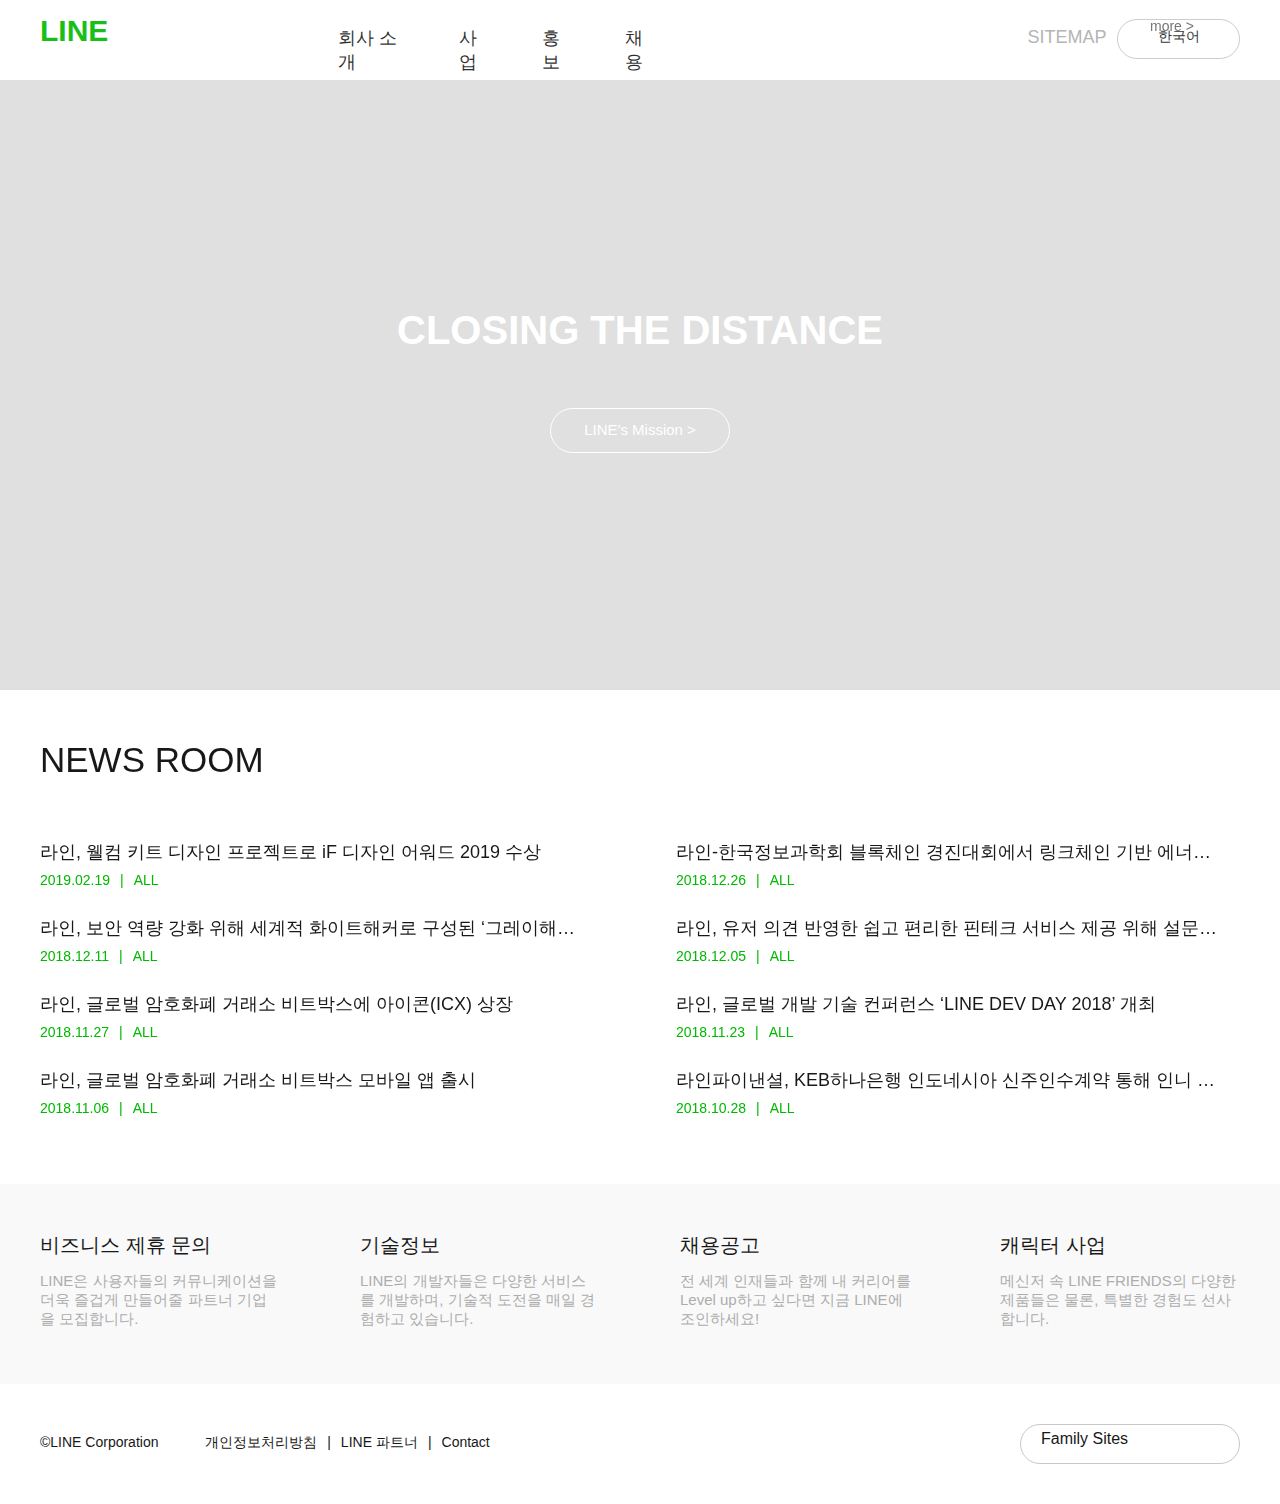
<file: DAY2/index.html>
<!DOCTYPE html>
<html lang="ko-KR">

<head>
    <meta charset="UTF-8">
    <title>DAY2</title>
    <link rel="stylesheet" href="css/style.css">
</head>

<body>
    <div class="container">
        <div class="header-bg">
        <header class="header">
            <h1 class="logo"><a href="#">LINE</a></h1>
            <nav class="navigation">
                <ul class="menu">
                    <li class="main-menu"><span class="main-menu-text">회사 소개</span></li>
                    <li class="main-menu"><span class="main-menu-text">사업</span></li>
                    <li class="main-menu"><span class="main-menu-text">홍보</span></li>
                    <li class="main-menu-last"><span class="main-menu-text">채용</span></li>
                </ul>
            </nav>
            <h3 class="site-map"><a href="#">SITEMAP</a></h3>
            <div class="change-lang">한국어</div>
        </header>
    </div>
        <main class="visual">
            <!-- <video src="https://youtu.be/JPpiKm8dKR8" loop="" autoplay="" muted=""></video> -->
            <p class="visual-sentence">CLOSING THE DISTANCE</p>
            <button class="mission-click">LINE's Mission ></button>
        </main>
        <article class="news">
            <div class="news-heading">
                <h2 class="news-menu">News Room</h2>
                <h4 class="news-more">more ></h4>
            </div>
            <div class="news-contents-group">
                    <ul class="news-contents">
                        <li class="news-contents-detail">
                            <a href="#">
                                <p class="news-headline">라인, 웰컴 키트 디자인 프로젝트로 iF 디자인 어워드 2019 수상</p>
                                <div class="news-info">
                                    <time class="news-date">2019.02.19</time>
                                    <div class="news-category">ALL</div>
                                </div>
                            </a>
                        </li>
                        <li class="news-contents-detail">
                                <a href="#">
                                    <p class="news-headline">라인-한국정보과학회 블록체인 경진대회에서 링크체인 기반 에너지 거래 플랫폼 선보인 EVlock팀 우승</p>
                                    <div class="news-info">
                                        <time class="news-date">2018.12.26</time>
                                        <div class="news-category">ALL</div>
                                    </div>
                                </a>
                            </li>
                        <li class="news-contents-detail">
                            <a href="#">
                                <p class="news-headline">라인, 보안 역량 강화 위해 세계적 화이트해커로 구성된 ‘그레이해쉬’ 인수</p>
                                <div class="news-info">
                                    <time class="news-date">2018.12.11</time>
                                    <div class="news-category">ALL</div>
                                </div>
                            </a>
                        </li>
                        <li class="news-contents-detail">
                                <a href="#">
                                    <p class="news-headline">라인, 유저 의견 반영한 쉽고 편리한 핀테크 서비스 제공 위해 설문조사 실시</p>
                                    <div class="news-info">
                                        <time class="news-date">2018.12.05</time>
                                        <div class="news-category">ALL</div>
                                    </div>
                                </a>
                            </li>
                        <li class="news-contents-detail">
                            <a href="#">
                                <p class="news-headline">라인, 글로벌 암호화폐 거래소 비트박스에 아이콘(ICX) 상장</p>
                                <div class="news-info">
                                    <time class="news-date">2018.11.27</time>
                                    <div class="news-category">ALL</div>
                                </div>
                            </a>
                        </li>
                        <li class="news-contents-detail">
                                <a href="#">
                                    <p class="news-headline">라인, 글로벌 개발 기술 컨퍼런스 ‘LINE DEV DAY 2018’ 개최</p>
                                    <div class="news-info">
                                        <time class="news-date">2018.11.23</time>
                                        <div class="news-category">ALL</div>
                                    </div>
                                </a>
                            </li>
                        <li class="news-contents-detail">
                            <a href="#">
                                <p class="news-headline">라인, 글로벌 암호화폐 거래소 비트박스 모바일 앱 출시</p>
                                <div class="news-info">
                                    <time class="news-date">2018.11.06</time>
                                    <div class="news-category">ALL</div>
                                </div>
                            </a>
                        </li>
                        <li class="news-contents-detail">
                            <a href="#">
                                <p class="news-headline">라인파이낸셜, KEB하나은행 인도네시아 신주인수계약 통해 인니 핀테크 사업 본격화</p>
                                <div class="news-info">
                                    <time class="news-date">2018.10.28</time>
                                    <div class="news-category">ALL</div>
                                </div>
                            </a>
                        </li>
                    </ul>
            </div>
        </article>
        <div class="company-bg">
            <section class="company">
                <ul class="company-pr">
                    <li class="company-pr-detail">
                        <a href="#">
                            <h4 class="company-heading">비즈니스 제휴 문의</h4>
                            <p class="company-brief">LINE은 사용자들의 커뮤니케이션을 더욱 즐겁게 만들어줄 파트너 기업을 모집합니다.</p>
                        </a>
                    </li>
                    <li class="company-pr-detail">
                        <a href="#">
                            <h4 class="company-heading">기술정보</h4>
                            <p class="company-brief">LINE의 개발자들은 다양한 서비스를 개발하며, 기술적 도전을 매일 경험하고 있습니다.</p>
                        </a>
                    </li>
                    <li class="company-pr-detail">
                        <a href="#">
                            <h4 class="company-heading">채용공고</h4>
                            <p class="company-brief">전 세계 인재들과 함께 내 커리어를 Level up하고 싶다면 지금 LINE에 조인하세요!</p>
                        </a>
                    </li>
                    <li class="company-pr-detail-last">
                        <a href="#">
                            <h4 class="company-heading">캐릭터 사업</h4>
                            <p class="company-brief">메신저 속 LINE FRIENDS의 다양한 제품들은 물론, 특별한 경험도 선사합니다.</p>
                        </a>
                    </li>
                </ul>
            </section>
        </div>
        <footer class="footer">
            <p class="cc">©LINE Corporation</p>
            <ul class="guide">
                <li class="guide-nth"><a href="#">개인정보처리방침</a></li>
                <li class="guide-nth"><a href="#">LINE 파트너</a></li>
                <li><a href="#">Contact</a></li>
            </ul>
            <div class="family-map">Family Sites</div>
        </footer>
    </div>
</body>

</html>
</file>
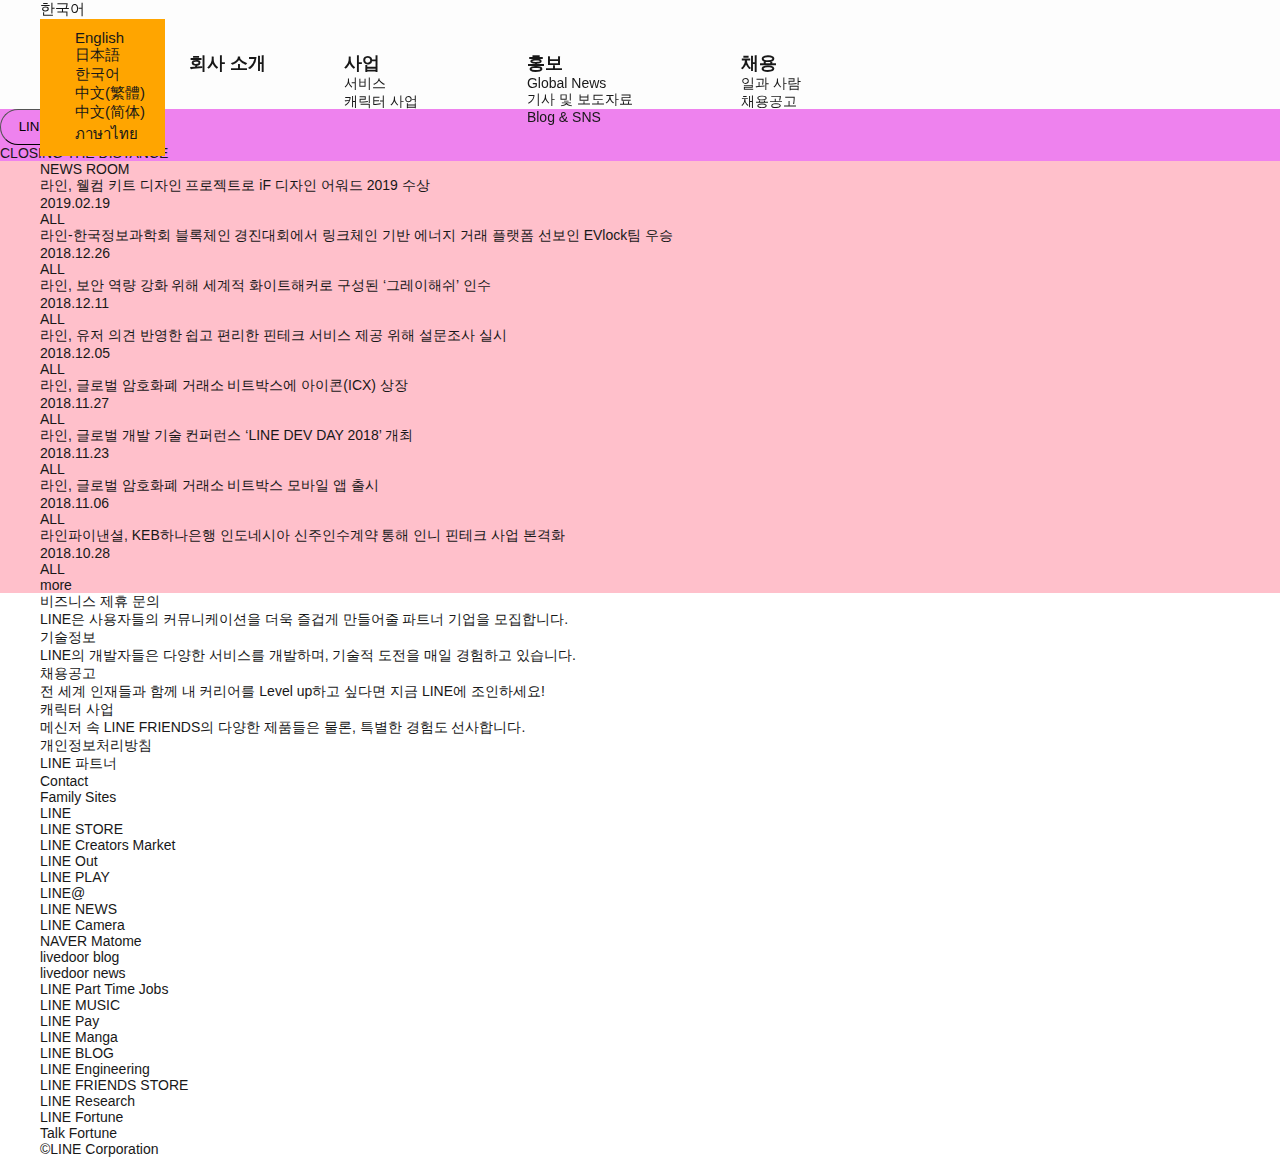
<file: DAY5/index.html>
<!DOCTYPE html>
<html lang="ko-KR">

<head>
    <meta charset="UTF-8">
    <title>DAY 5</title>
    <link rel="stylesheet" href="css/style.css">
</head>

<body>
    <div class="container">
        <div class="header-bg">
            <header class="header">
                <h1 class="logo"><a href="#">LINE</a></h1>
                <h2 class="change-lang readable-hidden">언어 선택</h2>
                <div class="change-lang-face">한국어
                    <ul class="change-lang-list">
                        <li><a href="#">English</a></li>
                        <li><a href="#">日本語</a></li>
                        <li><a href="#">한국어</a></li>
                        <li><a href="#">中文(繁體)</a></li>
                        <li><a href="#">中文(简体)</a></li>
                        <li><a href="#">ภาษาไทย</a></li>
                    </ul>
                </div>
                <nav class="navigation">
                    <h2 class="readable-hidden">메인 메뉴</h2>
                    <ul class="main-menu">
                        <li class="main-menu-list"><span class="main-menu-text">회사 소개</span>
                            <ul class="sub-menu">
                                <li class="sub-menu-list"><a href="#" class="sub-menu-text">회사 소개</a></li>
                                <li class="sub-menu-list"><a href="#" class="sub-menu-text">LINE's Mission</a>
                                    <ul class="sub-menu-mission">
                                        <li class="sub-menu-mission-list"><a href="#">MISSION</a></li>
                                        <li class="sub-menu-mission-list"><a href="#">LINE STYLE</a></li>
                                        <li class="sub-menu-mission-list"><a href="#">LINE CODE</a></li>
                                    </ul>
                                </li>
                                <li class="sub-menu-list"><a href="#" class="sub-menu-text">LINE그룹 행동 규범</a></li>
                                <li class="sub-menu-list"><a href="#" class="sub-menu-text">Contact</a></li>
                                <li class="sub-menu-list"><a href="#" class="sub-menu-text">LINE 로고 사용 가이드</a></li>
                            </ul>
                        </li>
                        <li class="main-menu-list"><span class="main-menu-text">사업</span>
                            <ul class="sub-manu">
                                <li class="sub-menu-list"><a href="#" class="sub-menu-text">서비스</a></li>
                                <li class="sub-menu-list"><a href="#" class="sub-menu-text">캐릭터 사업</a></li>
                            </ul>
                        </li>
                        <li class="main-menu-list"><span class="main-menu-text">홍보</span>
                            <ul class="sub-manu">
                                <li class="sub-menu-list"><a href="#" class="sub-menu-text">Global News</a></li>
                                <li class="sub-menu-list"><a href="#" class="sub-menu-text">기사 및 보도자료</a></li>
                                <li class="sub-menu-list"><a href="#" class="sub-menu-text">Blog & SNS</a></li>
                            </ul>
                        </li>
                        <li class="main-menu-list"><span class="main-menu-text">채용</span>
                            <ul class="sub-manu">
                                <li class="sub-menu-list"><a href="#" class="sub-menu-text">일과 사람</a></li>
                                <li class="sub-menu-list"><a href="#" class="sub-menu-text">채용공고</a></li>
                            </ul>
                        </li>
                    </ul>
                </nav>
            </header>
        </div>
        <main class="main">
                <div class="line-mission-intro">
                    <button class="line-mission-intro-page page">LINE's Mission</button>
                    <p>CLOSING THE DISTANCE</p>
                </div>
                <article class="news">
                    <h2 class="news-room">NEWS ROOM</h2>
                    <ul class="news-contents-section">
                        <li class="news-contents-detail">
                            <a href="#">
                                <p class="news-heading">라인, 웰컴 키트 디자인 프로젝트로 iF 디자인 어워드 2019 수상</p>
                                <div class="news-info">
                                    <time datetime="2019-02-19">2019.02.19</time>
                                    <div class="news-category">ALL</div>
                                </div>
                            </a>
                        </li>
                        <li class="news-contents-detail">
                            <a href="#">
                                <p class="news-heading">라인-한국정보과학회 블록체인 경진대회에서 링크체인 기반 에너지 거래 플랫폼 선보인 EVlock팀 우승
                                </p>
                                <div class="news-info">
                                    <time datetime="2018-12-26">2018.12.26</time>
                                    <div class="news-category">ALL</div>
                                </div>
                            </a>
                        </li>
                        <li class="news-contents-detail">
                            <a href="#">
                                <p class="news-heading">라인, 보안 역량 강화 위해 세계적 화이트해커로 구성된 ‘그레이해쉬’ 인수</p>
                                <div class="news-info">
                                    <time datetime="2018-12-11">2018.12.11</time>
                                    <div class="news-category">ALL</div>
                                </div>
                            </a>
                        </li>
                        <li class="news-contents-detail">
                            <a href="#">
                                <p class="news-heading">라인, 유저 의견 반영한 쉽고 편리한 핀테크 서비스 제공 위해 설문조사 실시</p>
                                <div class="news-info">
                                    <time datetime="2018-12-05">2018.12.05</time>
                                    <div class="news-category">ALL</div>
                                </div>
                            </a>
                        </li>
                        <li class="news-contents-detail">
                            <a href="#">
                                <p class="news-heading">라인, 글로벌 암호화폐 거래소 비트박스에 아이콘(ICX) 상장</p>
                                <div class="news-info">
                                    <time datetime="2018-11-27">2018.11.27</time>
                                    <div class="news-category">ALL</div>
                                </div>
                            </a>
                        </li>
                        <li class="news-contents-detail">
                            <a href="#">
                                <p class="news-heading">라인, 글로벌 개발 기술 컨퍼런스 ‘LINE DEV DAY 2018’ 개최</p>
                                <div class="news-info">
                                    <time datetime="2018-11-23">2018.11.23</time>
                                    <div class="news-category">ALL</div>
                                </div>
                            </a>
                        </li>
                        <li class="news-contents-detail">
                            <a href="#">
                                <p class="news-heading">라인, 글로벌 암호화폐 거래소 비트박스 모바일 앱 출시</p>
                                <div class="news-info">
                                    <time datetime="2018-11-06">2018.11.06</time>
                                    <div class="news-category">ALL</div>
                                </div>
                            </a>
                        </li>
                        <li class="news-contents-detail">
                            <a href="#">
                                <p class="news-heading">라인파이낸셜, KEB하나은행 인도네시아 신주인수계약 통해 인니 핀테크 사업 본격화</p>
                                <div class="news-info">
                                    <time datetime="2018-10-28">2018.10.28</time>
                                    <div class="news-category">ALL</div>
                                </div>
                            </a>
                        </li>
                    </ul>
                    <h3 class="news-more">more</h3>
                </article>
        </main>
        <div class="company-bg">
            <section class="company">
                <h2 class="readable-hidden">회사 소식</h2>
                <ul class="company-pr">
                    <li class="company-pr-detail">
                        <a href="#">
                            <p class="company-heading">비즈니스 제휴 문의</p>
                            <p class="company-brief">LINE은 사용자들의 커뮤니케이션을 더욱 즐겁게 만들어줄 파트너 기업을 모집합니다.</p>
                        </a>
                    </li>
                    <li class="company-pr-detail">
                        <a href="#">
                            <p class="company-heading">기술정보</p>
                            <p class="company-brief">LINE의 개발자들은 다양한 서비스를 개발하며, 기술적 도전을 매일 경험하고 있습니다.</p>
                        </a>
                    </li>
                    <li class="company-pr-detail">
                        <a href="#">
                            <p class="company-heading">채용공고</p>
                            <p class="company-brief">전 세계 인재들과 함께 내 커리어를 Level up하고 싶다면 지금 LINE에 조인하세요!</p>
                        </a>
                    </li>
                    <li class="company-pr-detail">
                        <a href="#">
                            <p class="company-heading">캐릭터 사업</p>
                            <p class="company-brief">메신저 속 LINE FRIENDS의 다양한 제품들은 물론, 특별한 경험도 선사합니다.</p>
                        </a>
                    </li>
                </ul>
            </section>
        </div>
        <footer class="footer">
            <ul class="guide">
                <li class="guide-nth"><a href="#">개인정보처리방침</a></li>
                <li class="guide-nth"><a href="#">LINE 파트너</a></li>
                <li class="guide-nth-last"><a href="#">Contact</a></li>
            </ul>
            <div class="family-map">Family Sites
                <ul class="family-site">
                    <li class="family-site-list"><a href="http://line.me/" target="_blank">LINE</a></li>
                    <li class="family-site-list"><a href="https://store.line.me/home/" target="_blank">LINE STORE</a>
                    </li>
                    <li class="family-site-list"><a href="https://creator.line.me/" target="_blank">LINE Creators
                            Market</a></li>
                    <li class="family-site-list"><a href="http://line.me/call/" target="_blank">LINE Out</a></li>
                    <li class="family-site-list"><a href="http://lp.play.line.me/" target="_blank">LINE PLAY</a></li>
                    <li class="family-site-list"><a href="http://at.line.me/" target="_blank">LINE@</a></li>
                    <li class="family-site-list"><a href="http://news.line.me/about/" target="_blank">LINE NEWS</a></li>
                    <li class="family-site-list"><a href="http://camera.line.me/" target="_blank">LINE Camera</a></li>
                    <li class="family-site-list"><a href="http://matome.naver.jp/" target="_blank">NAVER Matome</a></li>
                    <li class="family-site-list"><a href="http://blog.livedoor.com/" target="_blank">livedoor blog</a>
                    </li>
                    <li class="family-site-list"><a href="http://news.livedoor.com/" target="_blank">livedoor news</a>
                    </li>
                    <li class="family-site-list"><a href="http://baito.line.me/" target="_blank">LINE Part Time Jobs</a>
                    </li>
                    <li class="family-site-list"><a href="https://music.line.me/landing" target="_blank">LINE MUSIC</a>
                    </li>
                    <li class="family-site-list"><a href="http://line.me/ja/pay" target="_blank">LINE Pay</a></li>
                    <li class="family-site-list"><a href="https://manga.line.me/" target="_blank">LINE Manga</a></li>
                    <li class="family-site-list"><a href="http://www.lineblog.me/" target="_blank">LINE BLOG</a></li>
                    <li class="family-site-list"><a href="https://engineering.linecorp.com/" target="_blank">LINE
                            Engineering</a></li>
                    <li class="family-site-list"><a href="http://fs.line.me/ja/#index" target="_blank">LINE FRIENDS
                            STORE</a></li>
                    <li class="family-site-list"><a href="https://line-research.line.me/" target="_blank">LINE
                            Research</a></li>
                    <li class="family-site-list"><a href="https://fortune.line.me/" target="_blank">LINE Fortune</a>
                    </li>
                    <li class="family-site-list"><a href="https://fortune.line.me/talk/" target="_blank">Talk
                            Fortune</a></li>
                </ul>
            </div>
            <p class="cc">&copy;LINE Corporation</p>
        </footer>
    </div>
</body>

</html>
</file>
<file: DAY2/css/style.css>
@charset "uft-8";
@import url("https://spoqa.github.io/spoqa-han-sans/css/SpoqaHanSans-kr.css");

/* http://meyerweb.com/eric/tools/css/reset/ 
   v2.0 | 20110126
   License: none (public domain)
*/
html, body, div, span, applet, object, iframe,
h1, h2, h3, h4, h5, h6, p, blockquote, pre,
a, abbr, acronym, address, big, cite, code,
del, dfn, em, img, ins, kbd, q, s, samp,
small, strike, strong, sub, sup, tt, var,
b, u, i, center,
dl, dt, dd, ol, ul, li,
fieldset, form, label, legend,
table, caption, tbody, tfoot, thead, tr, th, td,
article, aside, canvas, details, embed, 
figure, figcaption, footer, header, hgroup, 
menu, nav, output, ruby, section, summary,
time, mark, audio, video {
	margin: 0;
	padding: 0;
	border: 0;
	font-size: 100%;
	font: inherit;
	vertical-align: baseline;
}
/* HTML5 display-role reset for older browsers */
article, aside, details, figcaption, figure, 
footer, header, hgroup, menu, nav, section {
	display: block;
}
ul {
	list-style: none;
}
blockquote, q {
	quotes: none;
}
blockquote:before, blockquote:after,
q:before, q:after {
	content: '';
	content: none;
}
table {
	border-collapse: collapse;
	border-spacing: 0;
}

*, *::before, *::after{
    box-sizing: border-box;
}

/* 기본 스타일 */
html{
    font-size: 10px;
}
body{
    font-size: 1.4rem;
    font-family: 'Spoqa Han Sans', sans-serif;
    font-weight: 400;
    background: #fff;
    color: #181818;
}
/* 링크 스타일 */
a{
    color: inherit;
    text-decoration: none;
}
.header, .news, .company, .footer{
    width: 1200px;
    margin: 0 auto;
}
.header-bg{
    position: sticky;
    top: 0;
    background: white;
    opacity: 0.9;
}
.header{
    height: 80px;
    display: flex;
    flex-direction: row;
    justify-content: flex-end;
}
.logo{
    width: 70px;
    height: 25px;
    margin-top:14px;
    font-weight: 900;
    font-size:3rem;
    color:#00b901;
}
.navigation{
    margin-left: 230px;
    width: 340px;
    height: 25px;
    margin-top:26px;
    font-size: 1.8rem;
}
.menu{
    display: flex;
    flex-direction: row;
}
.main-menu{
    padding-right:50px;
}
.sub-menu{
    position: absolute;
    top:80px;
    background: #00b901;
    display: none;
}
/* .sub-menu2, .sub-menu3, .sub-menu4{
    display: none;
} */
.sub-menu-detail, .sub-menu-text{
    display: inline-block;
}
.sub-menu-text{
    margin-right:30px;
}
.sub-menu-mission{
    background: khaki;
    position: absolute;
    top:27px;
    left:110px;
    padding: 10px;
    font-weight: 300;
    color: #777777;
}
.site-map{
    width: 70px;
    margin-left: 369px;
    color: #adadad;
    font-size:1.8rem;
    margin-top:27px;
    margin-right: 20px;
}
.change-lang{
    border:1px solid #c8c8c8;
    border-radius: 20px;
    width: 130px;
    height: 40px;
    margin-top:19px;
    text-align: center;
    padding-top:8px;
}
.visual{
    width: 100%;
    height: 610px;
    background: #e0e0e0;
    text-align: center;
    line-height: 100px;
    /* height: 200px; */
}
input[type="button" i], input[type="submit" i], input[type="reset" i], input[type="file" i]::-webkit-file-upload-button, button {
    border-color: white;
    border-style: solid;
    border-radius: 30px;
    border-width: 1px;
    padding: 1px 7px 2px;
    background: transparent;
    width: 180px;
    height: 45px
}
.visual-sentence{
    padding-top: 200px;
    font-weight: 900;
    font-size: 4rem;
    color: white;
}
.mission-click{
    font-size:1.5rem;
    color: white;
}
.news-menu{
    font-size: 3.5rem;
    font-weight: 300;
    text-transform: uppercase;
    /* background: #000; */
    position: absolute;
}
.news-more{
    position: absolute;
    top:18px;
    left:1150px;
    color: #777777;
    /* z-index: 10000; */
    /* background: #00b901; */
    /* height: 52px; */
    /* line-height: 52px; */
}
.news-contents-group{
    position: relative;
    margin-top:50px;
    /* margin-bottom:50px; */
}
.news-headline{
    white-space:nowrap;
    overflow:hidden;
    text-overflow:ellipsis;
    font-size: 1.8rem;
}
.news-info{
    display:flex;
    flex-direction: row;
    margin: 8px 0;
    color: #00b900;
}
.news-info .news-date:nth-child(n+1)::after{
    content: "|";
    padding: 10px;
}
.news-contents{
    display: flex;
    flex-direction: row;
    justify-content: space-between;
    flex-flow: row wrap;
    padding: 90px 0 50px 0;
}
.news-contents-detail{
    width: 47%;
    margin: 10px 0;
    padding:0 20px 0 0;
}
.company-bg{
    background: #f9f9f9;
    width: 100%;
    height: 200px;
}
.company{
    padding: 20px 0;
}
.company-heading{
    font-size:2rem;
    padding-top:28px;
}
.company-brief{
    font-size:1.5rem;
    color: #adadad;
    padding-top:13px;
}
.company-pr{
    display: flex;
    flex-direction: row;
}
.company-pr-detail{
    width: 25%;
    margin-right:80px;
}
.company-pr-detail-last{
    width: 25%;
}
.footer{
    display: flex;
    flex-direction: row;
    justify-content: space-between;
    height: 120px;
    padding-top:50px;
}
.cc{
    width: 125px;
}
.guide{
    display: flex;
    flex-direction: row;
    margin-right:480px;
}
.footer .guide-nth:nth-child(n+1)::after{
    content: "|";
    padding: 10px;
}
.family-map{
    border:1px solid #c8c8c8;
    border-radius: 20px;
    width: 220px;
    height: 40px;
    text-align: left;
    margin-top:-10px;
    margin-left:10px;
    padding-top:5px;
    padding-left:20px;
    font-size:1.6rem;
}
</file>
<file: DAY5/css/style.css>
@charset "uft-8";
@import url("https://spoqa.github.io/spoqa-han-sans/css/SpoqaHanSans-kr.css");

/* http://meyerweb.com/eric/tools/css/reset/ 
   v2.0 | 20110126
   License: none (public domain)
*/
html, body, div, span, applet, object, iframe,
h1, h2, h3, h4, h5, h6, p, blockquote, pre,
a, abbr, acronym, address, big, cite, code,
del, dfn, em, img, ins, kbd, q, s, samp,
small, strike, strong, sub, sup, tt, var,
b, u, i, center,
dl, dt, dd, ol, ul, li,
fieldset, form, label, legend,
table, caption, tbody, tfoot, thead, tr, th, td,
article, aside, canvas, details, embed, 
figure, figcaption, footer, header, hgroup, 
menu, nav, output, ruby, section, summary,
time, mark, audio, video {
	margin: 0;
	padding: 0;
	border: 0;
	font-size: 100%;
	font: inherit;
	vertical-align: baseline;
}
/* HTML5 display-role reset for older browsers */
article, aside, details, figcaption, figure, 
footer, header, hgroup, menu, nav, section {
	display: block;
}
ul {
	list-style: none;
}
blockquote, q {
	quotes: none;
}
blockquote:before, blockquote:after,
q:before, q:after {
	content: '';
	content: none;
}
table {
	border-collapse: collapse;
	border-spacing: 0;
}

*, *::before, *::after{
    box-sizing: border-box;
}

/* 기본 스타일 */
html{
    font-size: 10px;
}
body{
    font-size: 1.4rem;
    font-family: 'Spoqa Han Sans', sans-serif;
    font-weight: 400;
    background: #fff;
    color: #181818;
}
/* 링크 스타일 */
a{
    color: inherit;
    text-decoration: none;
}
/* 숨김 콘텐츠 */
.readable-hidden, legend{
    /* background: red; */
    position: absolute;
    width: 1px;
    height: 1px;
    overflow: hidden;
    margin: -1px;
    clip: rect(0, 0, 0, 0);
    /* display: none; */
    /* left: -9999em; */
    /* opacity: 0; */
}
/* 플로트 이슈를 해결하기 위한 CSS 모듈 */
.clearfix::after{
    content: "";
    background: yellow;
    clear: both;
    display:block;
}

/* 스타일 시작 */
.header, .news, .company, .footer{
    width: 1200px;
    margin: 0 auto;
}
.header-bg{
    background: rgba(253, 253, 253, 0.93);
    width: 100%;
    /* height: 90px; */
    position: sticky;
    top:0;
}
.sub-menu-bg{
    background: purple;
    position: absolute;
    top: 90px;
    width: 100%;
    height: 100px;
    position: fixed;
    left:0;
    display: none;
}
.header{
    position: relative;
}
.logo, .main-menu, .site-map{
    margin-top:32px;
}
.logo{
    position: absolute;
    width: 70px;
    height: 26px;
    font-weight: 700;
    font-size: 3rem;
    line-height: 25px;
    color: #00b901;
    /* background: white; */
}
.main-menu{
    position: relative;
    left:70px;
}
.change-lang{
    position: relative;
    display: inline-block;
    float: right;
    margin-top: 27px;
    /* border: 1px solid #aaa; */
    /* padding: 5px 14px; */
    /* display: none; */
}
.change-lang-face{
    font-size: 1.5rem;
    position: relative;
    /* width: 100px; */
}
input[type="button" i], input[type="submit" i], input[type="reset" i], input[type="file" i]::-webkit-file-upload-button, button {
    /* border-color: white; */
    border-style: solid #666;
    border-radius: 20px;
    border-width: 1px;
    padding: 1px 7px 2px;
    background: transparent;
    width: 125px;
    height: 36px;
}
.change-lang-list{
    background: orange;
    position: absolute;
    min-width: 125px;
    padding: 10px 0 10px 35px;
    /* display: none; */
    z-index: 1;
}
.navigation{
    /* background: #00b901; */
    height: 90px;
}
.main-menu{
    position: absolute;
    /* background: coral; */
    display: flex;
    justify-content: space-evenly;
    width: 800px;
}
.main-menu-text{
    font-weight: 700;
    font-size: 1.8rem;
    /* background: yellow; */
    display: inline-block;
    vertical-align: top;
    /* padding: 4px; */
}
.sub-menu{
    /* position: relative; */
    background: palegoldenrod;
    /* width: 100%; */
    position: absolute;
    /* left:0; */
    top: 58px;
    display: none;
    white-space: nowrap;
    /* justify-content: center; */
    /* display: none; */
    /* margin-left:-100px; */
}
.menu-act .sub-menu{
    display: block !important;
}
.sub-menu-list{
    margin-right: 30px;
}
/* .sub-menu2, .sub-menu3, .sub-menu4{
    display: none;
} */
.sub-menu li, .sub-menu a{
    display: inline-block;
}
.site-map{
    float: right;
    padding: 4px;
    margin-right: 30px;
    color: #666;
    /* background: #fff; */
}
.main{
    background: pink;
}
.line-mission-intro{
    background: violet;
}
</file>
